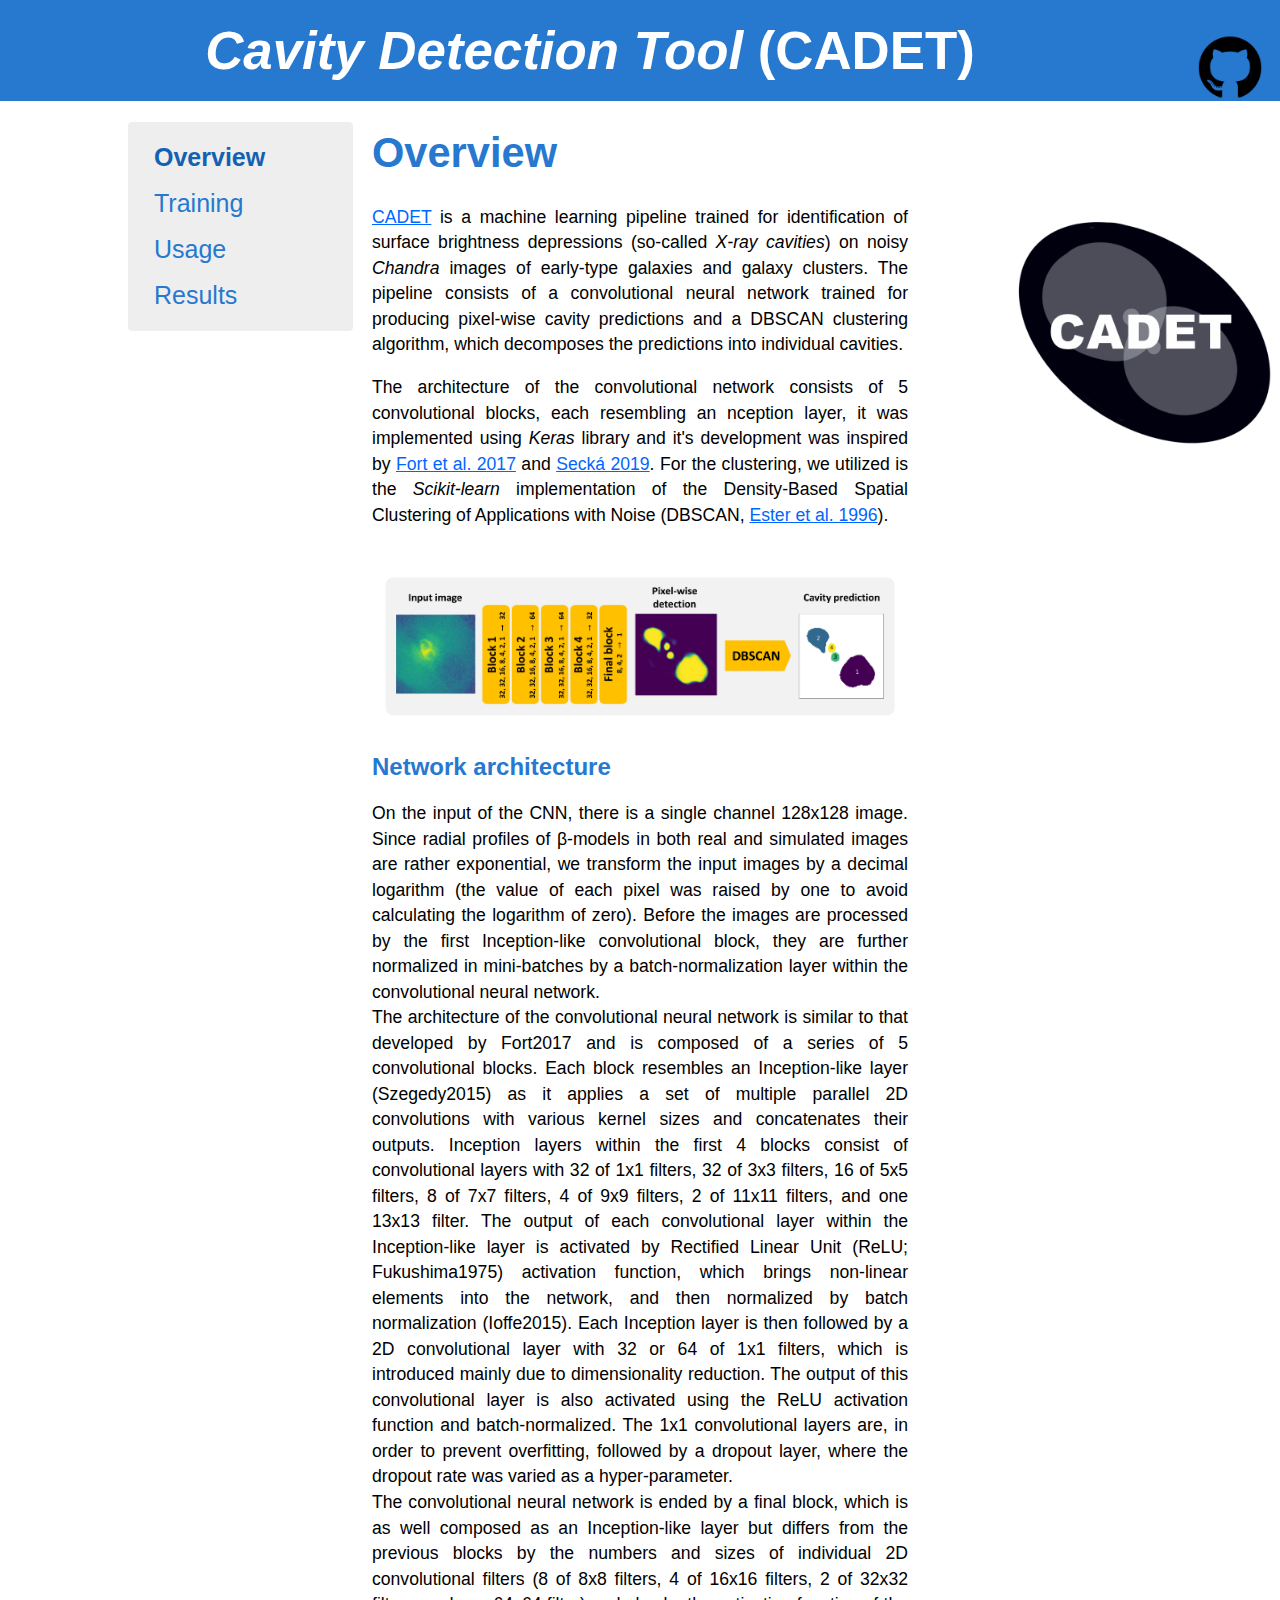
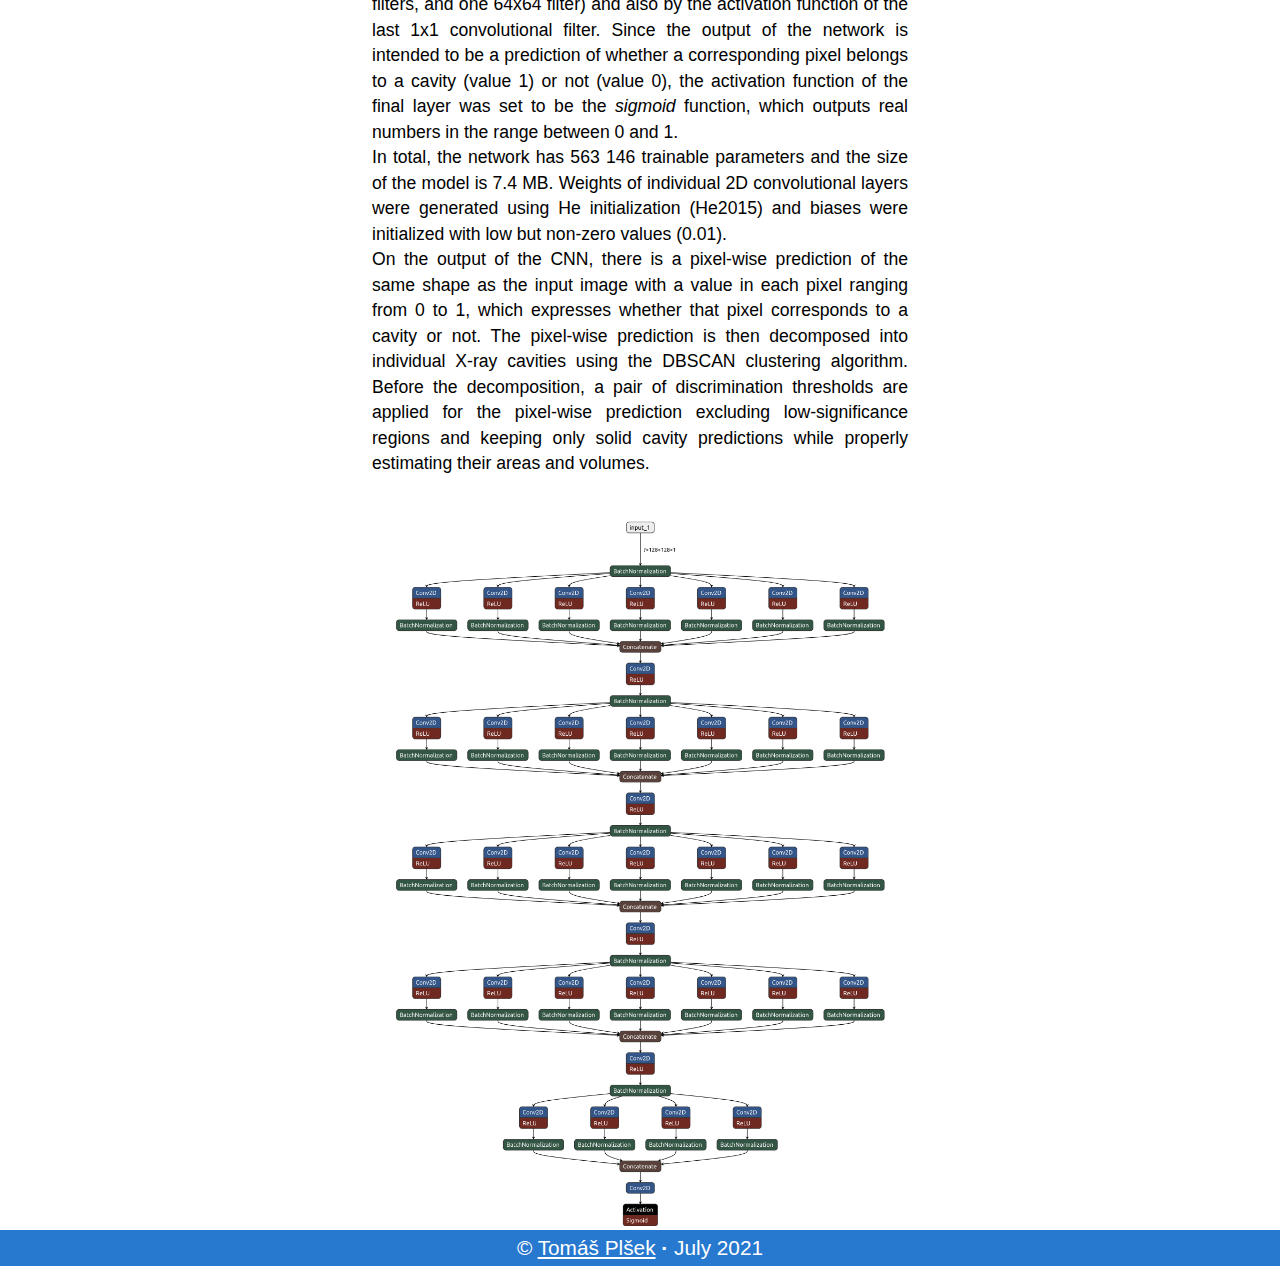
<file: docs/index.html>
<!DOCTYPE html>
<html lang="en">
<head>
<title>CADET</title>
<link rel="icon" href="figures/CADET.png">
<meta http-equiv="Content-Type" content="text/html; charset=UTF-8">
</head>

<body>
<link rel="stylesheet" href="styles.css">
<!-- <link rel="stylesheet" href="prism.css"> -->

<a href="https://github.com/tomasplsek/CADET"><img src="figures/github.png" style="position: relative; width: 100px; left: 0%; top: 17px; float: right; margin-right: 0px;"></a>

<header><em>Cavity Detection Tool</em>  (CADET)</header>

<img src="figures/CADET.png" style="float: right; width: 290px; padding-right: 120px; position: fixed; left: 78%; top: 21%;">

<div class="sidenav">
<a style="color: rgb(20, 97, 179);font-weight: bold;" id="menu" href="index.html">Overview</a>
<a id="menu" href="training.html">Training</a>
<!-- <a id="menu" href="requirements.html">Requirements</a> -->
<a id="menu" href="usage.html">Usage</a>
<a id="menu" href="results.html">Results</a>
<!-- <a id="menu" href="example.html">Example</a> -->
<!-- <a id="menu" href="CADET.html">CADET</a> -->
</div>

<main>

<section>

<h1>Overview</h1>

    <p>
        <a href="https://tomasplsek.github.io/CADET/">CADET</a> is a machine learning pipeline trained for identification of 
        surface brightness depressions (so-called <em>X-ray cavities</em>) on noisy <em>Chandra</em> images of early-type 
        galaxies and galaxy clusters. The pipeline consists of a convolutional neural network trained for producing pixel-wise 
        cavity predictions and a DBSCAN clustering algorithm, which decomposes the predictions into individual cavities.
    </p>

    <p>
        The architecture of the convolutional network consists of 5 convolutional blocks, each resembling an 
        nception layer, it was implemented using <em>Keras</em> library and it's development was inspired by 
        <a href="https://ui.adsabs.harvard.edu/abs/2017arXiv171200523F/abstract">Fort et al. 2017</a> and 
        <a href="https://is.muni.cz/th/rnxoz/?lang=en;fakulta=1411">Secká 2019</a>. For the clustering, 
        we utilized is the <em>Scikit-learn</em> implementation of the Density-Based Spatial Clustering of 
        Applications with Noise (DBSCAN, 
        <a href="https://citeseerx.ist.psu.edu/viewdoc/summary?doi=10.1.1.121.9220">Ester et al. 1996</a>).
    </p>

<br>

<img src="figures/architecture.png" title="Architecture of the CADET pipeline" style="width: 100%;">

<br>

<h2>Network architecture</h2>

<p>

On the input of the CNN, there is a single channel 128x128 image. Since radial profiles of β-models in 
both real and simulated images are rather exponential, we transform the input images by a decimal 
logarithm (the value of each pixel was raised by one to avoid calculating the logarithm of zero).
Before the images are processed by the first Inception-like convolutional block, they are further 
normalized in mini-batches by a batch-normalization layer within the convolutional neural network.

<br class="longbr">

The architecture of the convolutional neural network is similar to that developed by Fort2017 and 
is composed of a series of 5 convolutional blocks. Each block resembles an Inception-like layer (Szegedy2015) 
as it applies a set of multiple parallel 2D convolutions with various kernel sizes and concatenates 
their outputs. Inception layers within the first 4 blocks consist of convolutional layers with 32 of 1x1 
filters, 32 of 3x3 filters, 16 of 5x5 filters, 8 of 7x7 filters, 4 of 9x9 filters, 2 of 11x11 filters, and one 13x13 filter. 
The output of each convolutional layer within the Inception-like layer is activated by Rectified Linear 
Unit (ReLU; Fukushima1975) activation function, which brings non-linear elements into the network, 
and then normalized by batch normalization (Ioffe2015). Each Inception layer is then followed by a 
2D convolutional layer with 32 or 64 of 1x1 filters, which is introduced mainly due to dimensionality reduction.
The output of this convolutional layer is also activated using the ReLU activation function and batch-normalized. 
The 1x1 convolutional layers are, in order to prevent overfitting, followed by a dropout layer, where 
the dropout rate was varied as a hyper-parameter.

<br class="longbr">

The convolutional neural network is ended by a final block, which is as well composed as an Inception-like 
layer but differs from the previous blocks by the numbers and sizes of individual 2D convolutional 
filters (8 of 8x8 filters, 4 of 16x16 filters, 2 of 32x32 filters, and one 64x64 filter) and also 
by the activation function of the last 1x1 convolutional filter. Since the output of the network is 
intended to be a prediction of whether a corresponding pixel belongs to a cavity (value 1) or not (value 0), 
the activation function of the final layer was set to be the <em>sigmoid</em> function, which 
outputs real numbers in the range between 0 and 1.

<br class="longbr">

In total, the network has 563 146 trainable parameters and the size of the model is 7.4 MB. Weights 
of individual 2D convolutional layers were generated using He initialization (He2015) and biases 
were initialized with low but non-zero values (0.01). 

<br class="longbr">

On the output of the CNN, there is a pixel-wise prediction of the same shape as the input image 
with a value in each pixel ranging from 0 to 1, which expresses whether that pixel corresponds to a cavity or not.
The pixel-wise prediction is then decomposed into individual X-ray cavities using the DBSCAN clustering 
algorithm. Before the decomposition, a pair of discrimination thresholds are applied for the pixel-wise 
prediction excluding low-significance regions and keeping only solid cavity predictions while properly 
estimating their areas and volumes.

</p>

<br>

<img src="figures/netron_full.png" title="Network architecture" style="width: 100%;">

<br class="longbr">

</section>

</main>

<footer>
    &#169; <a target="_blank" style="color:white;" href="https://www.physics.muni.cz/~plsek/index-EN.html">Tomáš Plšek</a> <span style="font-weight: bolder;">&middot;</span> July 2021
</footer>    

</body>

</html>
</file>
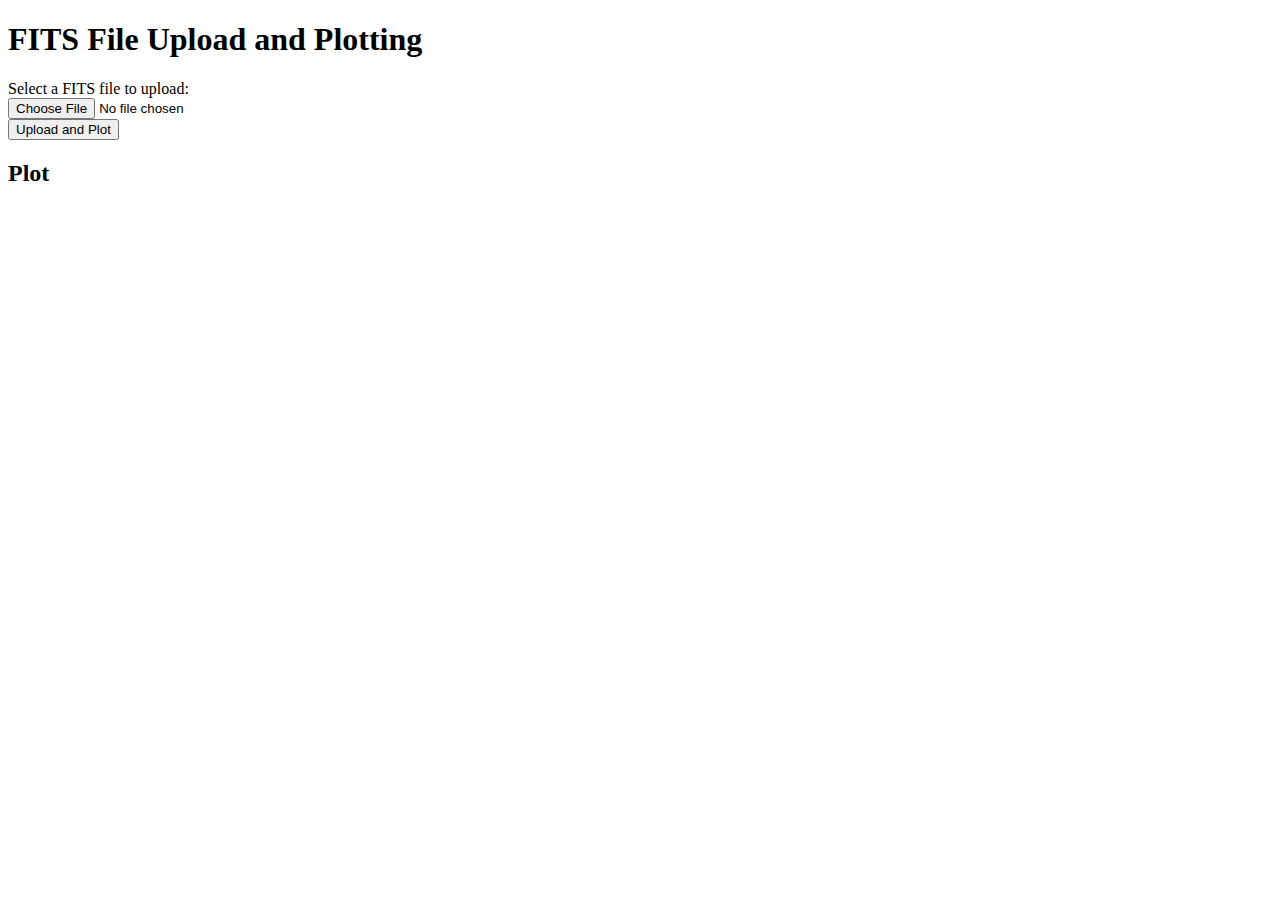
<file: docs/CADET_2.html>
<!DOCTYPE html>
<html>
<head>
	<title>FITS File Upload and Plotting</title>
</head>
<body>
	<h1>FITS File Upload and Plotting</h1>
	<form action="upload" method="post" enctype="multipart/form-data">
		<label for="fits_file">Select a FITS file to upload:</label><br>
		<input type="file" id="fits_file" name="fits_file"><br>
		<input type="submit" value="Upload and Plot">
	</form>
	<div>
		<h2>Plot</h2>
		<canvas id="fits_plot"></canvas>
	</div>
	<script src="https://cdn.plot.ly/plotly-latest.min.js"></script>
	<script src="plot_fits.js"></script>
</body>
</html>
</file>
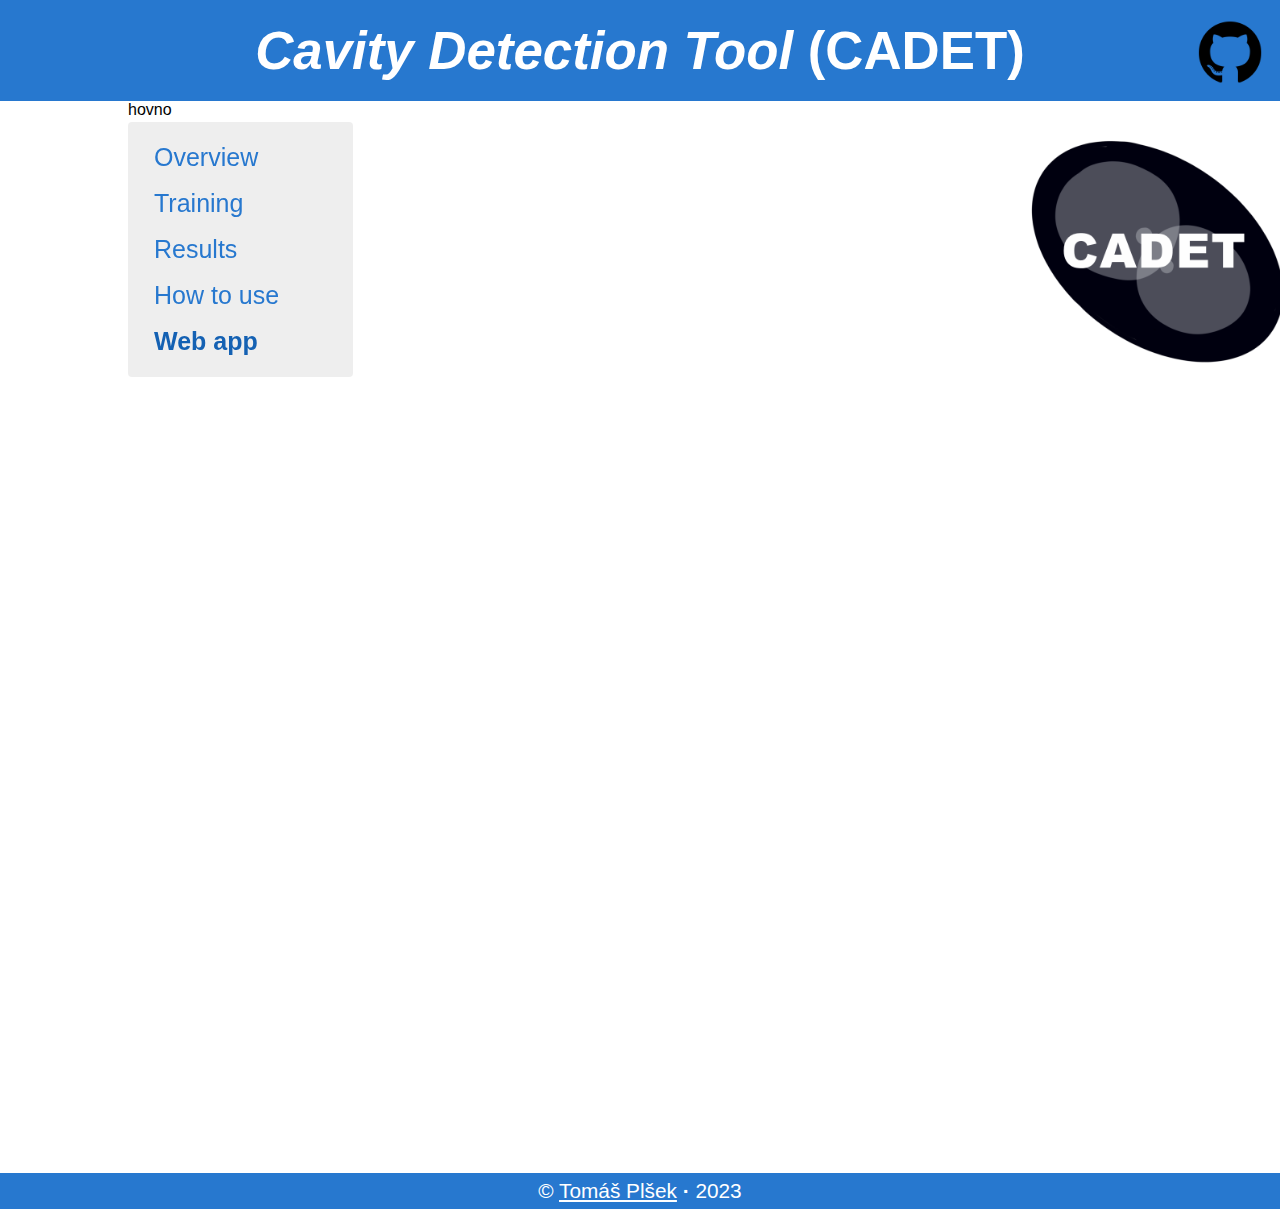
<file: docs/online.html>
<!DOCTYPE html>
<html lang="en">
<head>
<title>CADET</title>
<link rel="icon" href="figures/CADET.png">
<meta http-equiv="Content-Type" content="text/html; charset=UTF-8">
</head>

<body>
<link rel="stylesheet" href="styles.css">
<!-- <link rel="stylesheet" href="prism.css"> -->

<header>
	<em>Cavity Detection Tool</em>  (CADET)
</header>

<a href="https://github.com/tomasplsek/CADET">
    <img src="figures/github.png" alt="github.com/tomasplsek/CADET" class="github_logo">
</a>

<img src="figures/CADET.png" class="cadet_logo">

<div class="sidenav">
<a id="menu" href="index.html">Overview</a>
<a id="menu" href="training.html">Training</a>
<a id="menu" href="results.html">Results</a>
<a id="menu" href="usage.html">How to use</a>
<a style="color: rgb(20, 97, 179);font-weight: bold;" id="menu" href="usage.html">Web app</a>
</div>

<main style="width:1440px; max-width: 80vw;">

<!-- <section> -->

<!-- <br class="longbr"> -->

<!-- <iframe
	src="https://plsek-cadet.hf.space"
	frameborder="0"
	height="1050"
	style="width: 1440px; max-width: 80vw;"
></iframe> -->

hovno

<iframe
	src="http://147.251.57.208:8501"
	frameborder="0"
	height="1050"
	style="width: 1440px; max-width: 80vw;"
></iframe>


<br class="shortbr">

<!-- </section> -->

</main>

<footer>
    &#169; <a target="_blank" style="color:white;" href="https://www.physics.muni.cz/~plsek/index-EN.html">Tomáš Plšek</a> <span style="font-weight: bolder;">&middot;</span> 2023
</footer>    

</body>

</html>
</file>
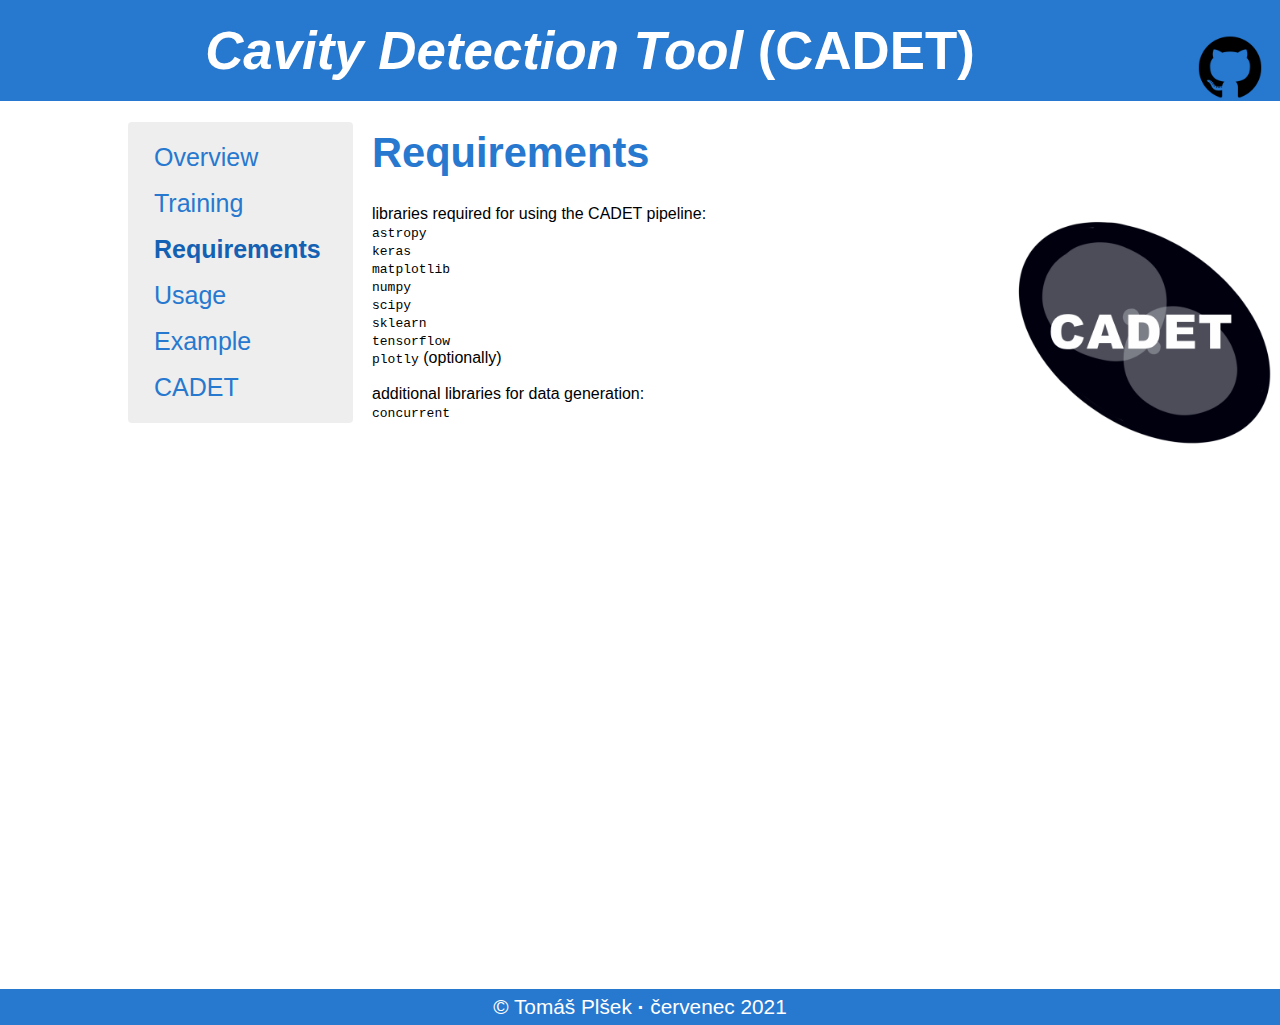
<file: docs/requirements.html>
<!DOCTYPE html>
<html lang="en">
<head>
<title>CADET</title>
<link rel="icon" href="figures/logo.png">
<meta http-equiv="Content-Type" content="text/html; charset=UTF-8">
</head>

<body>
<link rel="stylesheet" href="styles.css">
<link rel="stylesheet" href="prism.css">

<a href="https://github.com/tomasplsek/CADET"><img src="figures/github.png" style="position: relative; width: 100px; left: 0%; top: 17px; float: right; margin-right: 0px;"></a>

<header><em>Cavity Detection Tool</em>  (CADET)</header>

<img src="figures/CADET.png" style="float: right; width: 290px; padding-right: 120px; position: fixed; left: 78%; top: 21%;">

<div class="sidenav">
<a id="menu" href="index.html">Overview</a>
<a id="menu" href="training.html">Training</a>
<a style="color: rgb(20, 97, 179);font-weight: bold;" id="menu" href="requirements.html">Requirements</a>
<a id="menu" href="usage.html">Usage</a>
<a id="menu" href="example.html">Example</a>
<a id="menu" href="CADET.html">CADET</a>
</div>

<main>

<section>

<h1>Requirements</h1>

libraries required for using the CADET pipeline:<br>
<code>astropy</code><br>
<code>keras</code><br>
<code>matplotlib</code><br>
<code>numpy</code><br>
<code>scipy</code><br>
<code>sklearn</code><br>
<code>tensorflow</code><br>
<code>plotly</code> (optionally)<br><br>

additional libraries for data generation:<br>
<code>concurrent</code>

</section>

</main>

<footer>
    &#169; Tomáš Plšek <span style="font-weight: bolder;">&middot;</span> červenec 2021
</footer>    

</body>

</html>
</file>
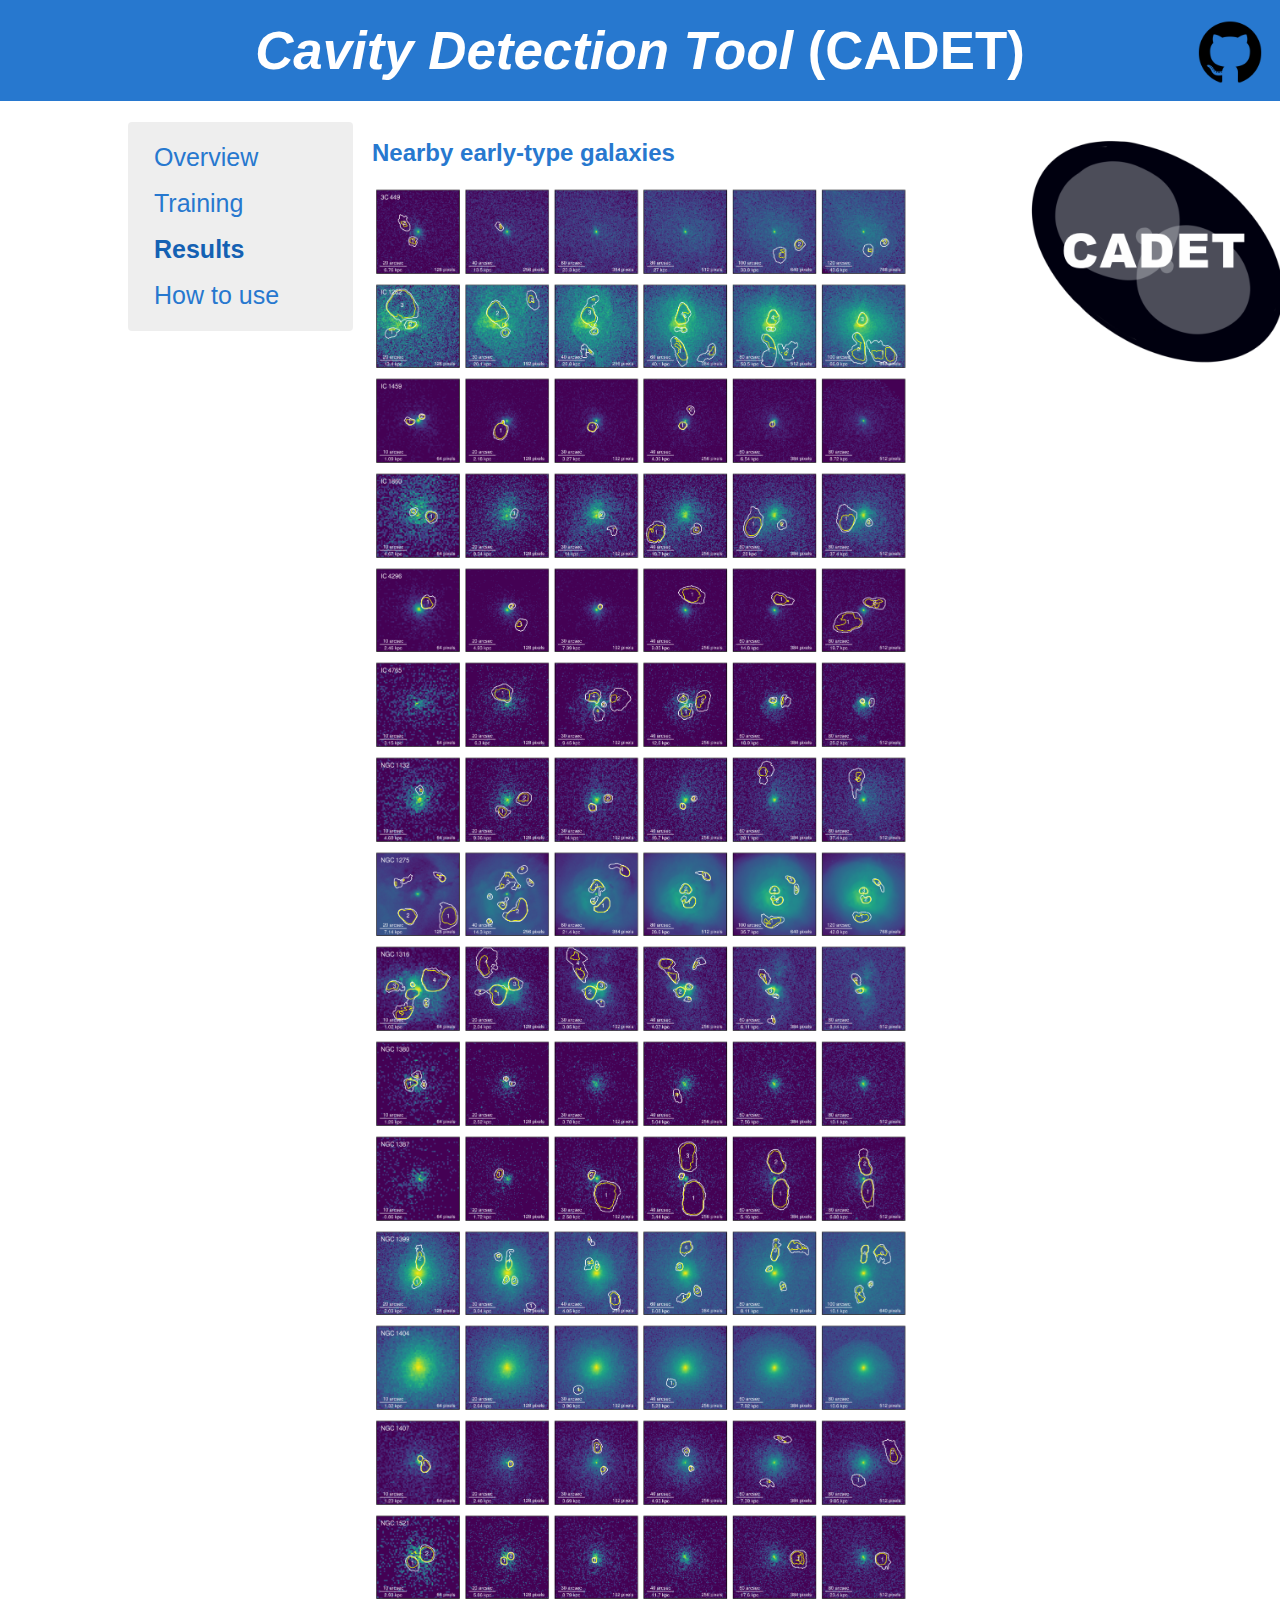
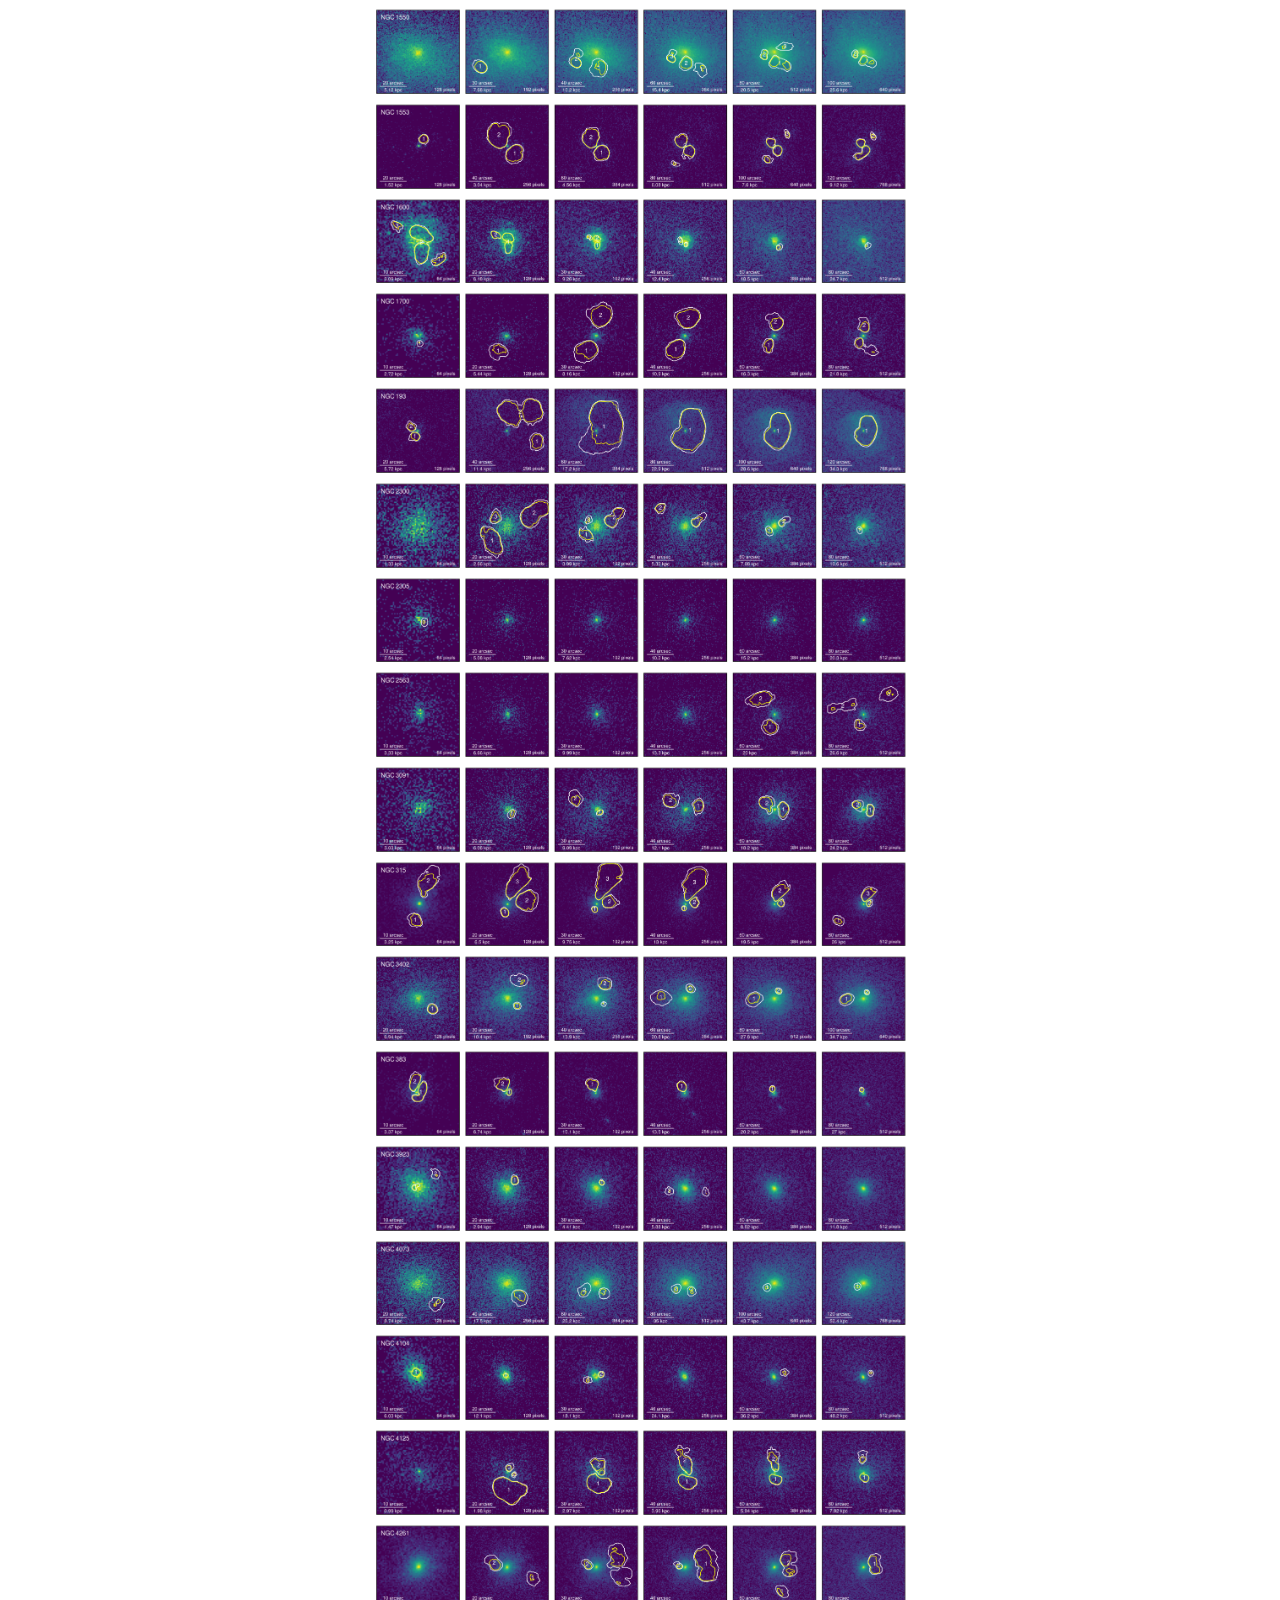
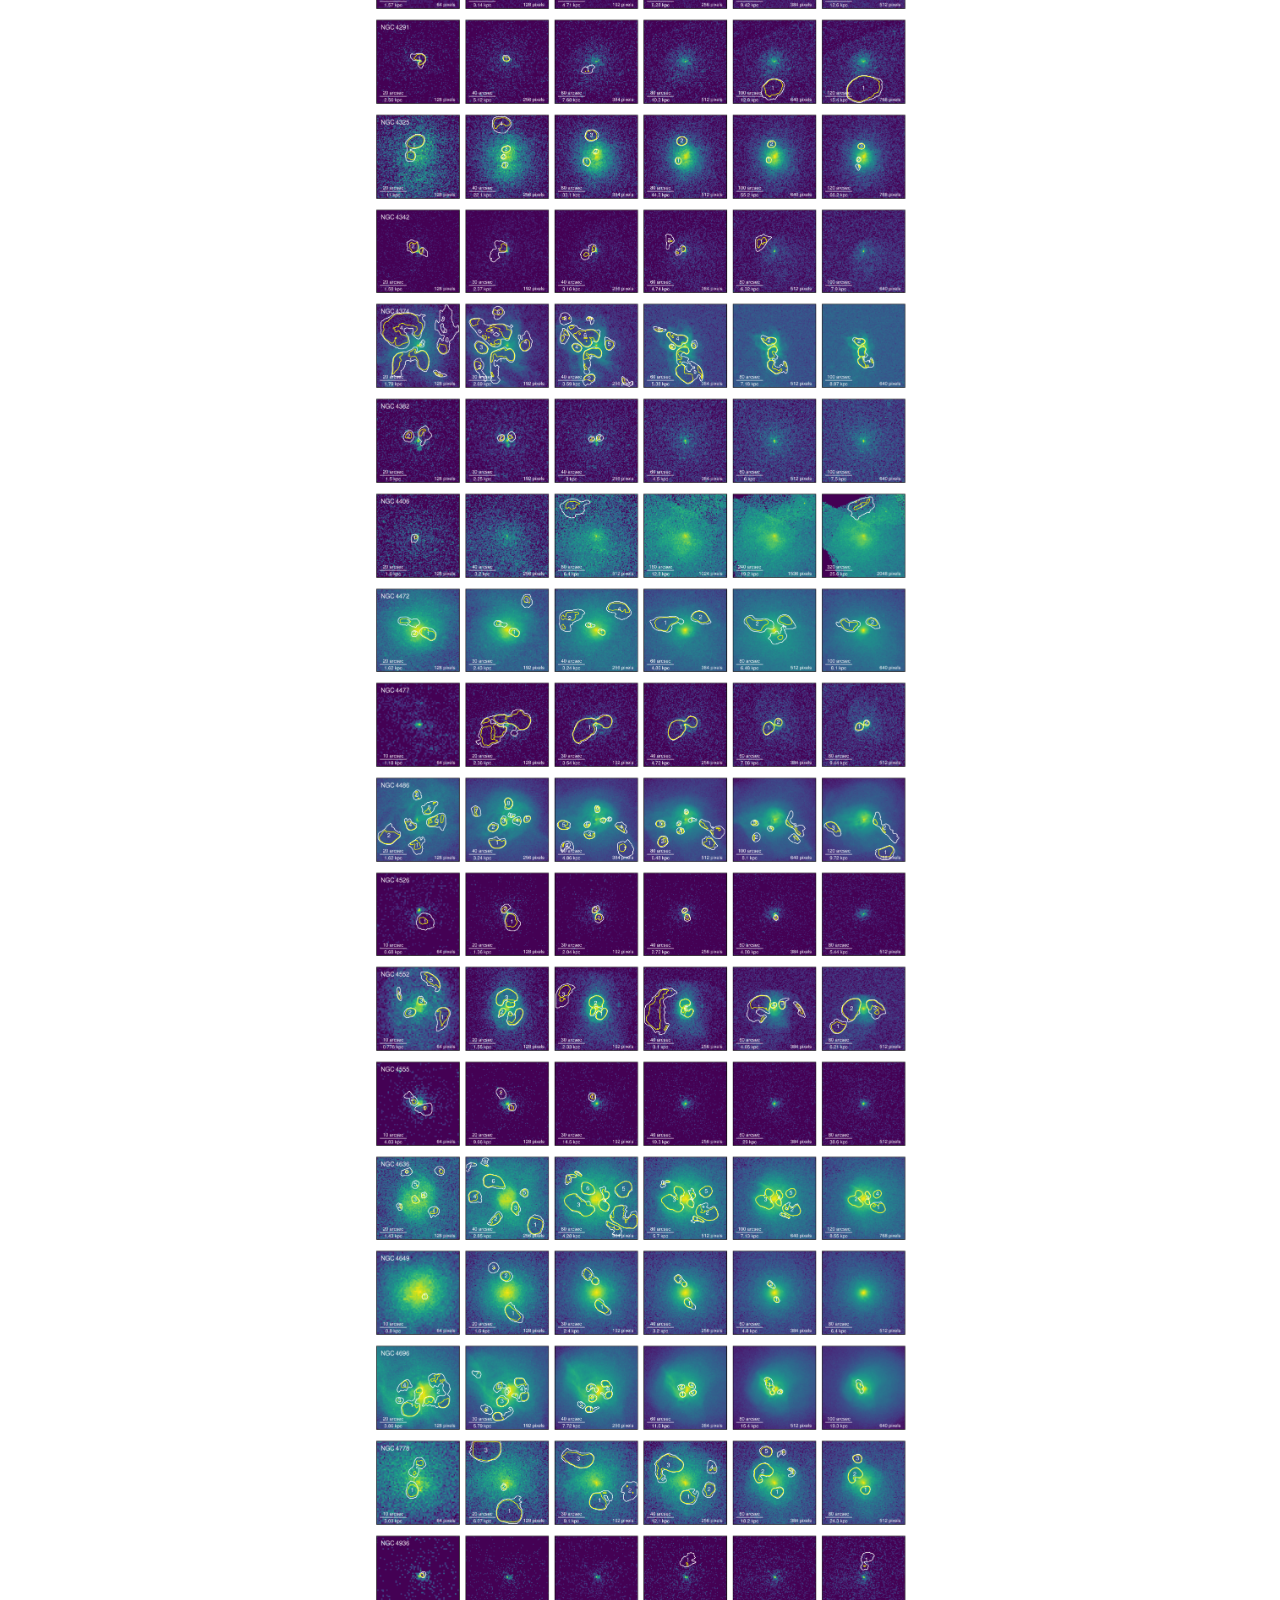
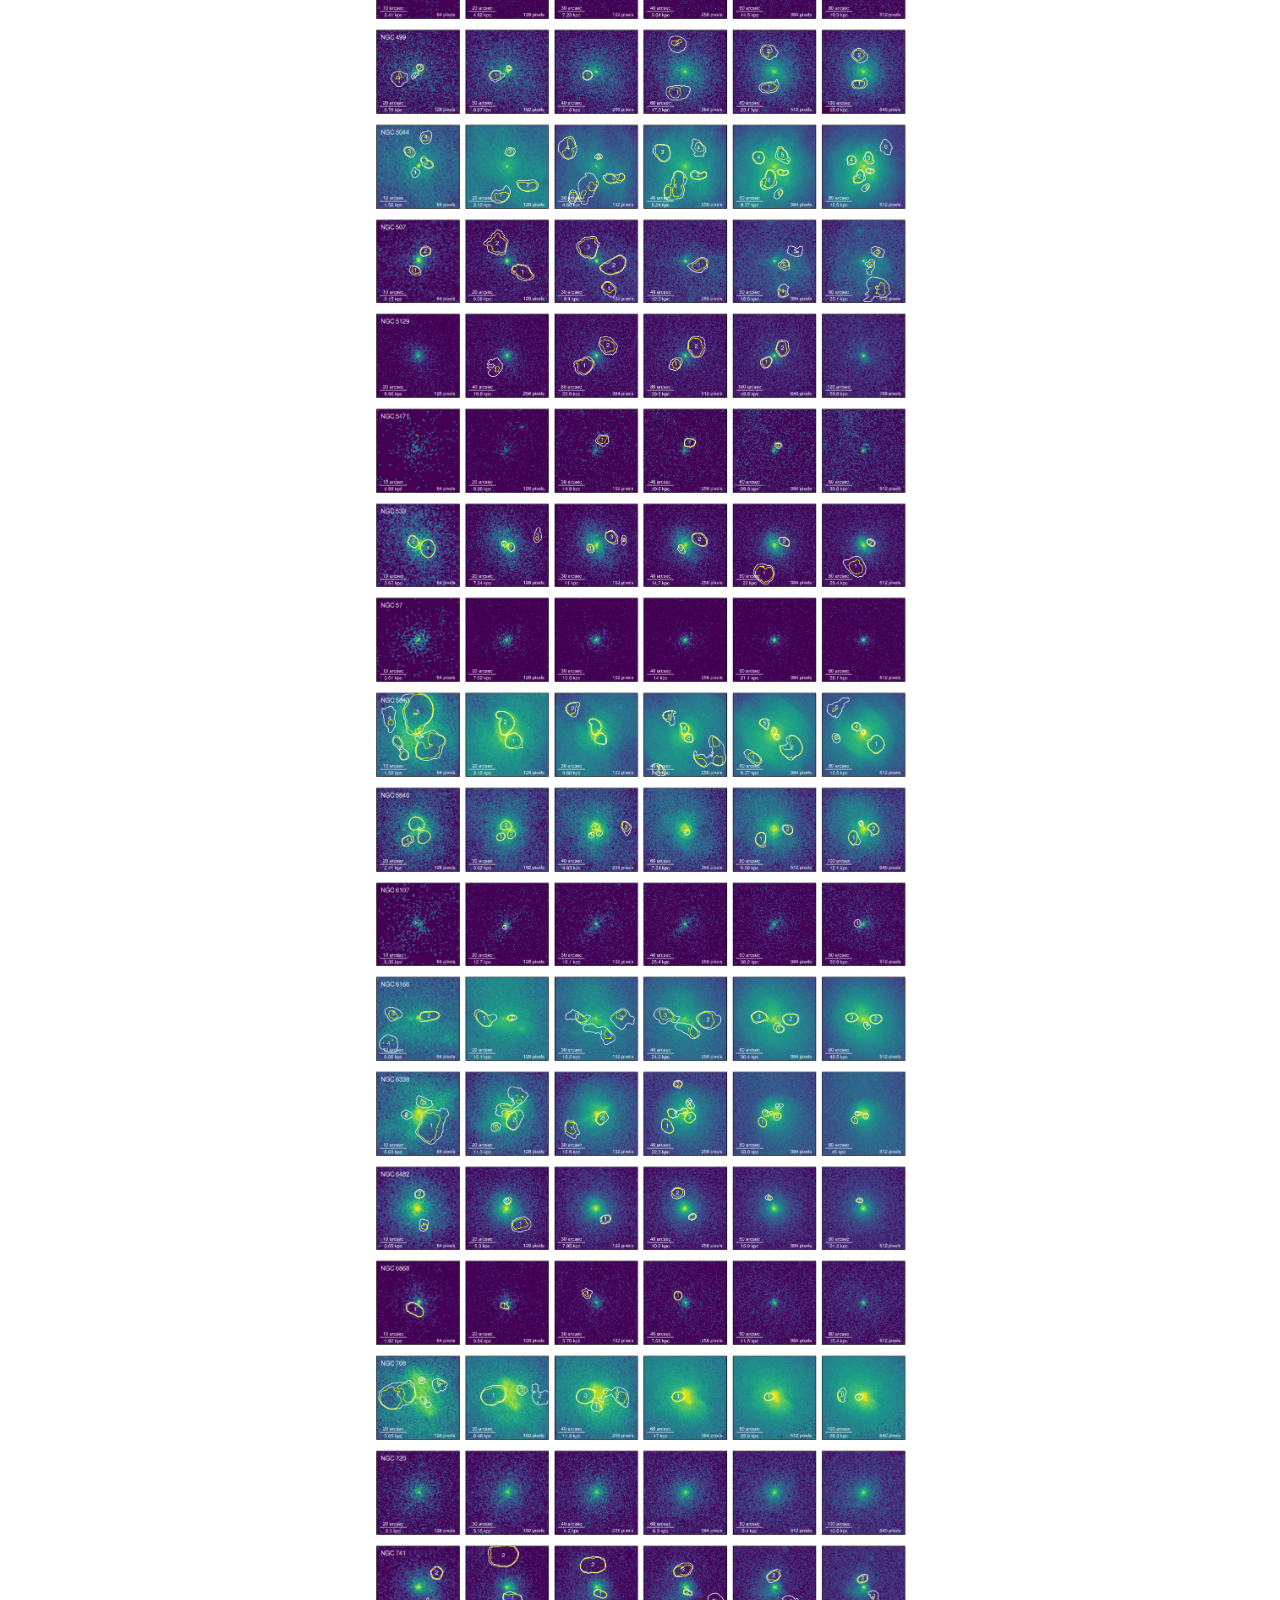
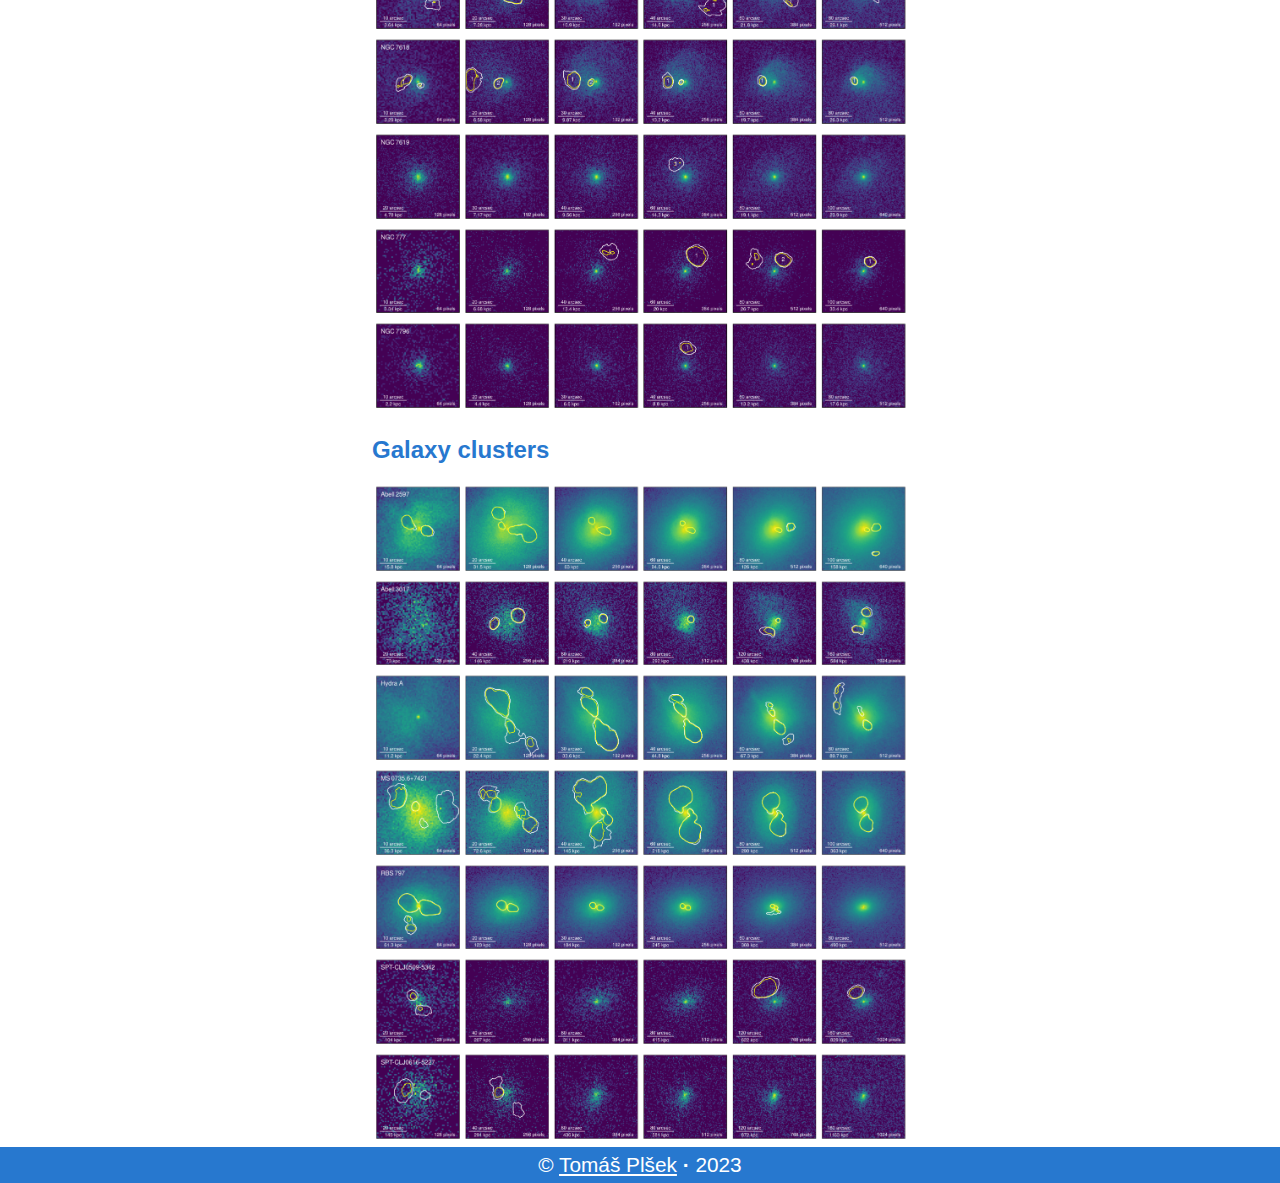
<file: docs/results.html>
<!DOCTYPE html>
<html lang="en">
<head>
<title>CADET</title>
<link rel="icon" href="figures/CADET.png">
<meta http-equiv="Content-Type" content="text/html; charset=UTF-8">
</head>

<body>
<link rel="stylesheet" href="styles.css">

<header>
    <em>Cavity Detection Tool</em>  (CADET)
</header>

<a href="https://github.com/tomasplsek/CADET">
    <img src="figures/github.png" alt="github.com/tomasplsek/CADET" class="github_logo">
</a>

<img src="figures/CADET.png" class="cadet_logo">

<div class="sidenav">
<a id="menu" href="index.html">Overview</a>
<a id="menu" href="training.html">Training</a>
<a style="color: rgb(20, 97, 179);font-weight: 600;" id="menu" href="results.html">Results</a>
<a id="menu" href="usage.html">How to use</a>
<!-- <a id="menu" href="online.html">Web app</a> -->
</div>

<main>

<section>

<!-- <h1>Results</h1> -->

<br class="shortbr">

<h2>Nearby early-type galaxies</h2>

<img src="galaxies/3C449.png" title="3C449" style="width: 100%;">
<img src="galaxies/IC1262.png" title="IC1262" style="width: 100%;">
<img src="galaxies/IC1459.png" title="IC1459" style="width: 100%;">
<img src="galaxies/IC1860.png" title="IC1860" style="width: 100%;">
<img src="galaxies/IC4296.png" title="IC4296" style="width: 100%;">
<img src="galaxies/IC4765.png" title="IC4765" style="width: 100%;">
<img src="galaxies/NGC1132.png" title="NGC1132" style="width: 100%;">
<img src="galaxies/NGC1275.png" title="NGC1275" style="width: 100%;">
<img src="galaxies/NGC1316.png" title="NGC1316" style="width: 100%;">
<img src="galaxies/NGC1380.png" title="NGC1380" style="width: 100%;">
<img src="galaxies/NGC1387.png" title="NGC1387" style="width: 100%;">
<img src="galaxies/NGC1399.png" title="NGC1399" style="width: 100%;">
<img src="galaxies/NGC1404.png" title="NGC1404" style="width: 100%;">
<img src="galaxies/NGC1407.png" title="NGC1407" style="width: 100%;">
<img src="galaxies/NGC1521.png" title="NGC1521" style="width: 100%;">
<img src="galaxies/NGC1550.png" title="NGC1550" style="width: 100%;">
<img src="galaxies/NGC1553.png" title="NGC1553" style="width: 100%;">
<img src='galaxies/NGC1600.png' title='NGC1600' style='width: 100%;'>
<img src='galaxies/NGC1700.png' title='NGC1700' style='width: 100%;'>
<img src='galaxies/NGC193.png' title='NGC193' style='width: 100%;'>
<img src='galaxies/NGC2300.png' title='NGC2300' style='width: 100%;'>
<img src='galaxies/NGC2305.png' title='NGC2305' style='width: 100%;'>
<img src='galaxies/NGC2563.png' title='NGC2563' style='width: 100%;'>
<img src='galaxies/NGC3091.png' title='NGC3091' style='width: 100%;'>
<img src='galaxies/NGC315.png' title='NGC315' style='width: 100%;'>
<img src='galaxies/NGC3402.png' title='NGC3402' style='width: 100%;'>
<img src='galaxies/NGC383.png' title='NGC383' style='width: 100%;'>
<img src='galaxies/NGC3923.png' title='NGC3923' style='width: 100%;'>
<img src='galaxies/NGC4073.png' title='NGC4073' style='width: 100%;'>
<img src='galaxies/NGC4104.png' title='NGC4104' style='width: 100%;'>
<img src='galaxies/NGC4125.png' title='NGC4125' style='width: 100%;'>
<img src='galaxies/NGC4261.png' title='NGC4261' style='width: 100%;'>
<img src='galaxies/NGC4291.png' title='NGC4291' style='width: 100%;'>
<img src='galaxies/NGC4325.png' title='NGC4325' style='width: 100%;'>
<img src='galaxies/NGC4342.png' title='NGC4342' style='width: 100%;'>
<img src='galaxies/NGC4374.png' title='NGC4374' style='width: 100%;'>
<img src='galaxies/NGC4382.png' title='NGC4382' style='width: 100%;'>
<img src='galaxies/NGC4406.png' title='NGC4406' style='width: 100%;'>
<img src='galaxies/NGC4472.png' title='NGC4472' style='width: 100%;'>
<img src='galaxies/NGC4477.png' title='NGC4477' style='width: 100%;'>
<img src='galaxies/NGC4486.png' title='NGC4486' style='width: 100%;'>
<img src='galaxies/NGC4526.png' title='NGC4526' style='width: 100%;'>
<img src='galaxies/NGC4552.png' title='NGC4552' style='width: 100%;'>
<img src='galaxies/NGC4555.png' title='NGC4555' style='width: 100%;'>
<img src='galaxies/NGC4636.png' title='NGC4636' style='width: 100%;'>
<img src='galaxies/NGC4649.png' title='NGC4649' style='width: 100%;'>
<img src='galaxies/NGC4696.png' title='NGC4696' style='width: 100%;'>
<img src='galaxies/NGC4778.png' title='NGC4778' style='width: 100%;'>
<img src='galaxies/NGC4936.png' title='NGC4936' style='width: 100%;'>
<img src='galaxies/NGC499.png' title='NGC499' style='width: 100%;'>
<img src='galaxies/NGC5044.png' title='NGC5044' style='width: 100%;'>
<img src='galaxies/NGC507.png' title='NGC507' style='width: 100%;'>
<img src='galaxies/NGC5129.png' title='NGC5129' style='width: 100%;'>
<img src='galaxies/NGC5171.png' title='NGC5171' style='width: 100%;'>
<img src='galaxies/NGC533.png' title='NGC533' style='width: 100%;'>
<img src='galaxies/NGC57.png' title='NGC57' style='width: 100%;'>
<img src='galaxies/NGC5813.png' title='NGC5813' style='width: 100%;'>
<img src='galaxies/NGC5846.png' title='NGC5846' style='width: 100%;'>
<img src='galaxies/NGC6107.png' title='NGC6107' style='width: 100%;'>
<img src='galaxies/NGC6166.png' title='NGC6166' style='width: 100%;'>
<img src='galaxies/NGC6338.png' title='NGC6338' style='width: 100%;'>
<img src='galaxies/NGC6482.png' title='NGC6482' style='width: 100%;'>
<img src='galaxies/NGC6868.png' title='NGC6868' style='width: 100%;'>
<img src='galaxies/NGC708.png' title='NGC708' style='width: 100%;'>
<img src='galaxies/NGC720.png' title='NGC720' style='width: 100%;'>
<img src='galaxies/NGC741.png' title='NGC741' style='width: 100%;'>
<img src='galaxies/NGC7618.png' title='NGC7618' style='width: 100%;'>
<img src='galaxies/NGC7619.png' title='NGC7619' style='width: 100%;'>
<img src='galaxies/NGC777.png' title='NGC777' style='width: 100%;'>
<img src='galaxies/NGC7796.png' title='NGC7796' style='width: 100%;'>


<br class="longbr">

<h2>Galaxy clusters</h2>

<img src='clusters/A2597.png' title='A2597' style='width: 100%;'>
<img src='clusters/A3017.png' title='A3017' style='width: 100%;'>
<img src='clusters/HydraA.png' title='HydraA' style='width: 100%;'>
<img src='clusters/MS0735.png' title='MS0735' style='width: 100%;'>
<img src='clusters/RBS797.png' title='RBS797' style='width: 100%;'>
<img src='clusters/SPT-CLJ0509-5342.png' title='SPT-CLJ0509-5342' style='width: 100%;'>
<img src='clusters/SPT-CLJ0616-5227.png' title='SPT-CLJ0616-5227' style='width: 100%;'>

<br class="longbr">

</section>

</main>

<footer>
    &#169; <a target="_blank" style="color:white;" href="https://www.physics.muni.cz/~plsek/index-EN.html">Tomáš Plšek</a> <span style="font-weight: bolder;">&middot;</span> 2023
</footer>    

</body>

</html>
</file>
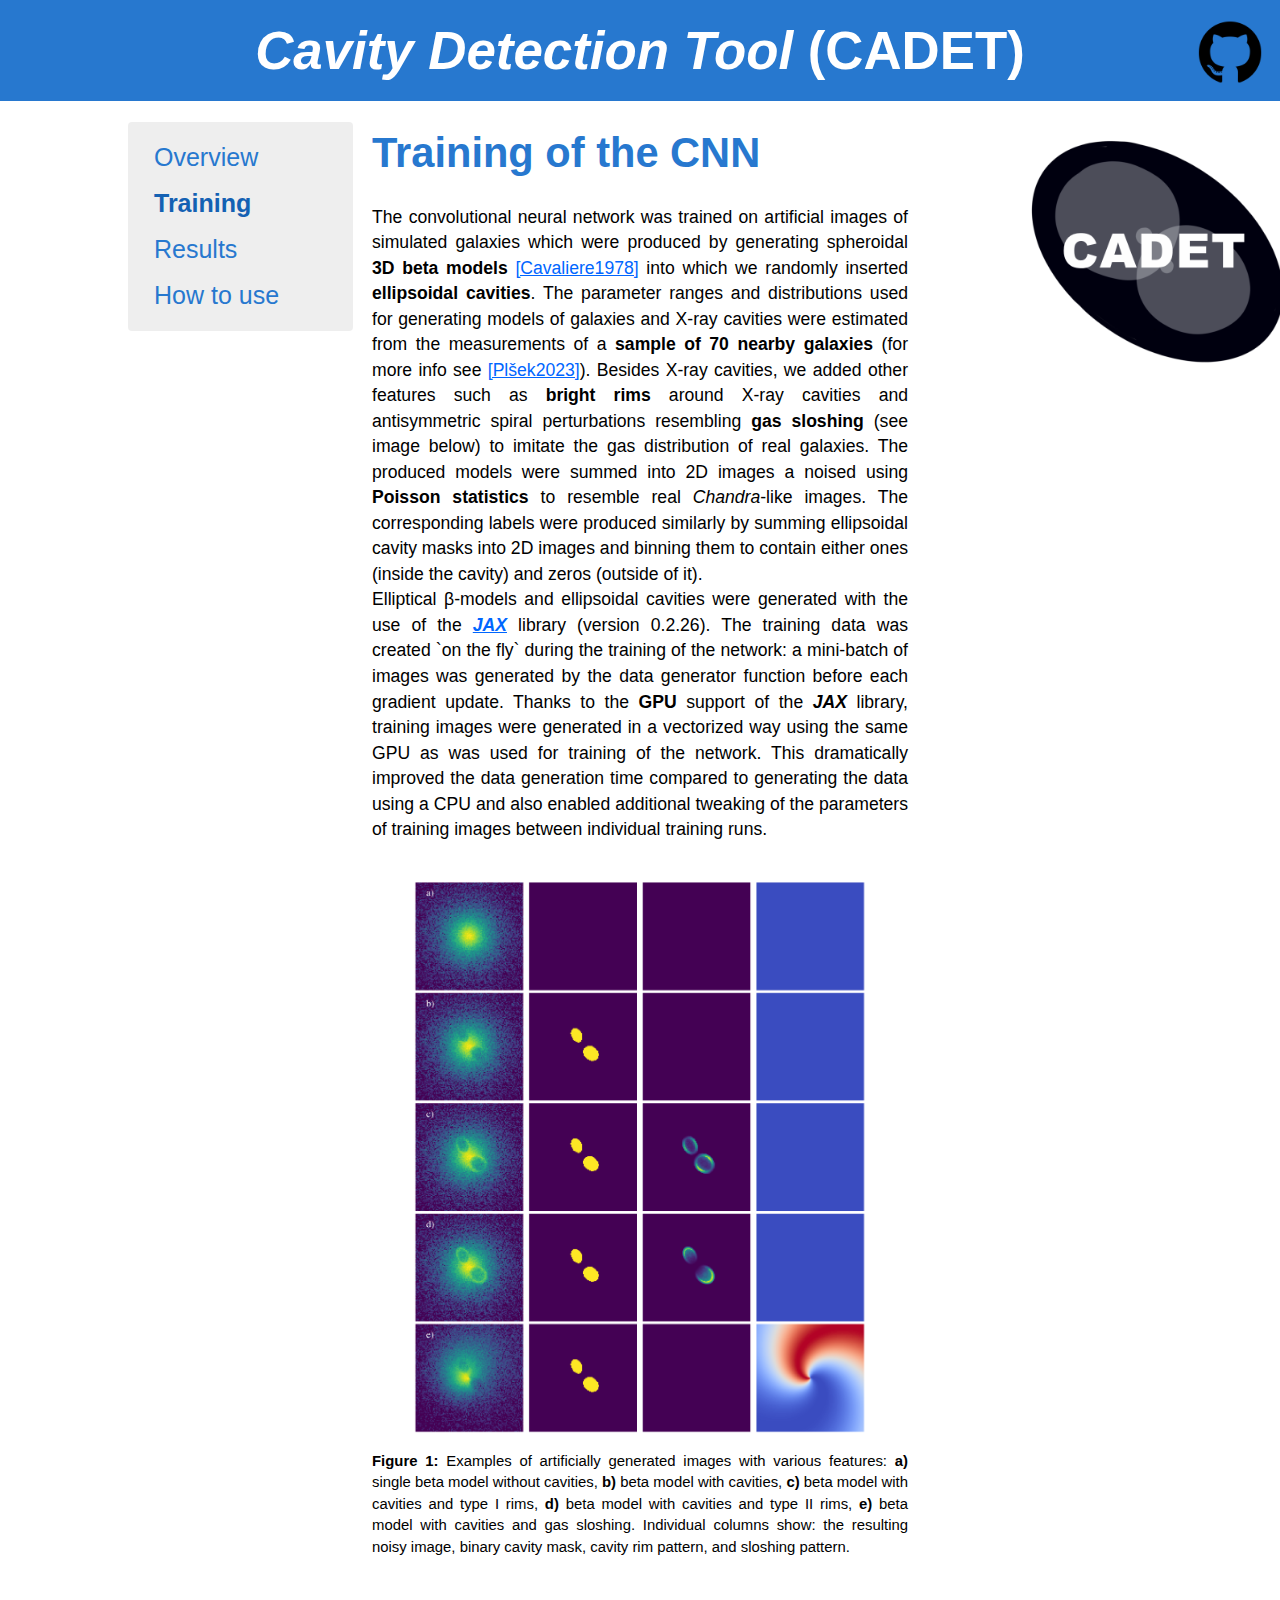
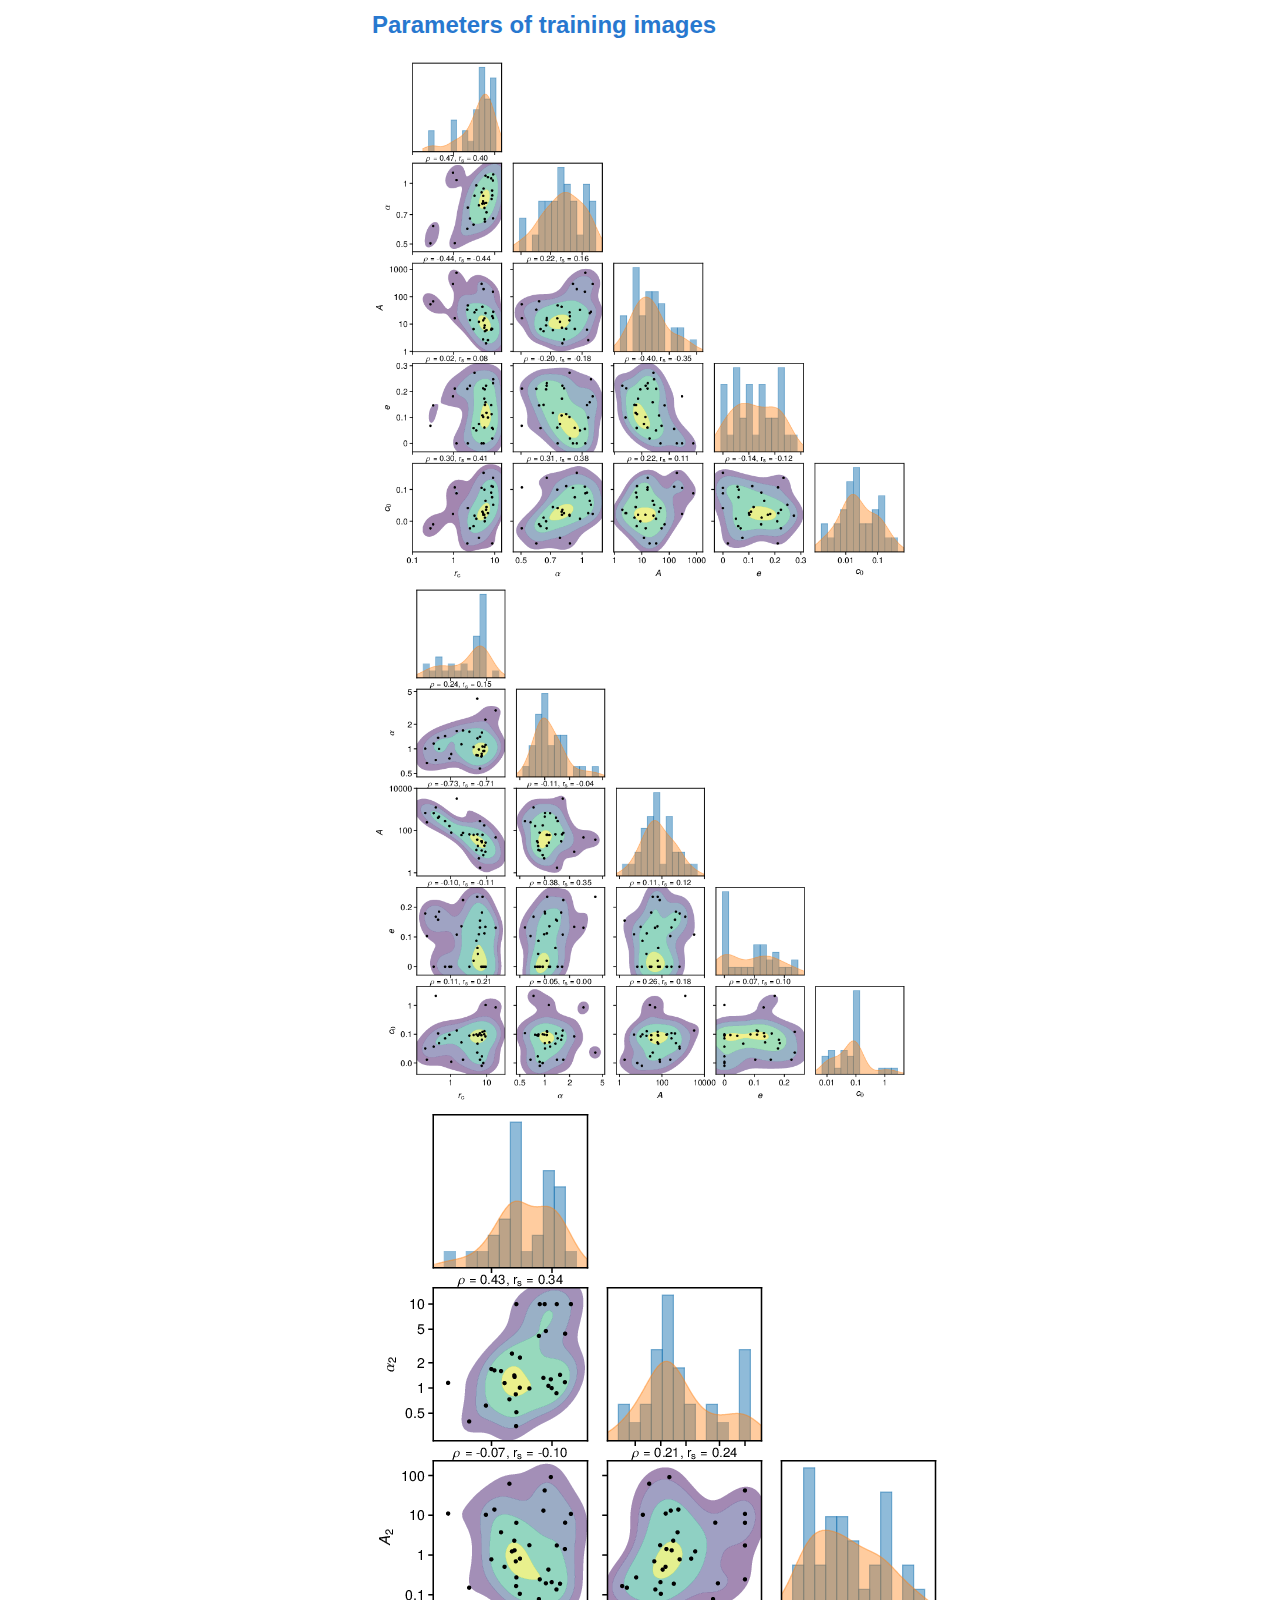
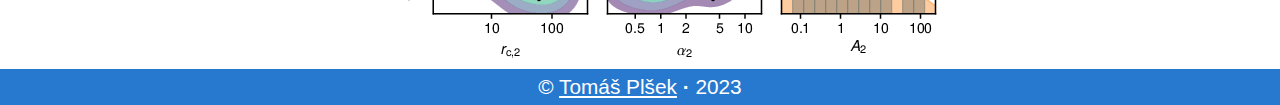
<file: docs/training.html>
<!DOCTYPE html>
<html lang="en">
<head>
<title>CADET</title>
<link rel="icon" href="figures/CADET.png">
<meta http-equiv="Content-Type" content="text/html; charset=UTF-8">
</head>

<body>
<link rel="stylesheet" href="styles.css">
<!-- <link rel="stylesheet" href="prism.css"> -->

<header>
    <em>Cavity Detection Tool</em>  (CADET)
</header>

<a href="https://github.com/tomasplsek/CADET">
    <img src="figures/github.png" alt="github.com/tomasplsek/CADET" class="github_logo">
</a>

<img src="figures/CADET.png" class="cadet_logo">

<div class="sidenav">
<a id="menu" href="index.html">Overview</a>
<a style="color: rgb(20, 97, 179);font-weight: bold;" id="menu" href="training.html">Training</a>
<a id="menu" href="results.html">Results</a>
<a id="menu" href="usage.html">How to use</a>
<!-- <a id="menu" href="online.html">Web app</a> -->
</div>

<main>

<section>

<h1>Training of the CNN</h1>

<p>
The convolutional neural network was trained on artificial images of simulated galaxies which were 
produced by generating spheroidal <b>3D beta models</b>
<a target="_blank" href="https://ui.adsabs.harvard.edu/abs/1978A%26A....70..677C/abstract">[Cavaliere1978]</a>
into which we randomly inserted <b>ellipsoidal cavities</b>. The parameter ranges and 
distributions used for generating models of galaxies and X-ray cavities were 
estimated from the measurements of a <b>sample of 70 nearby galaxies</b> (for more info see 
<a target="_blank" href="https://arxiv.org/abs/2304.05457">[Plšek2023]</a>). 
Besides X-ray cavities, we added other features such as <b>bright rims</b> around X-ray cavities 
and antisymmetric spiral perturbations resembling <b>gas sloshing</b> (see image below) to imitate the gas distribution of real galaxies. 
The produced models were summed into 2D images a noised using <b>Poisson statistics</b> to resemble real <em>Chandra</em>-like images. 
The corresponding labels were produced similarly by summing ellipsoidal cavity masks 
into 2D images and binning them to contain either ones (inside the cavity) and zeros (outside of it).

<br class="longbr">


Elliptical β-models and ellipsoidal cavities were generated with the use of the 
<a href="https://github.com/google/jax"><em><b>JAX</b></em></a> library (version 0.2.26).
The training data was created `on the fly` during the training of the network: a mini-batch of images 
was generated by the data generator function before each gradient update. Thanks to the <b>GPU</b> support 
of the <em><b>JAX</b></em> library, training images were generated in a 
vectorized way using the same GPU as was used for training of the network. This dramatically improved 
the data generation time compared to generating the data using a CPU and also enabled additional 
tweaking of the parameters of training images between individual training runs.

</p>

<br>

<!-- <img src="figures/nocav.png" title="Artificial image (no cavities)" style="width: 85%; margin: auto; display: block;">
<img src="figures/cavities.png" title="Artificial image (cavities)" style="width: 85%; margin: auto; display: block;">
<img src="figures/rim1.png" title="Artificial image (bright rims I)" style="width: 85%; margin: auto; display: block;">
<img src="figures/rim2.png" title="Artificial image (bright rims I)" style="width: 85%; margin: auto; display: block;">
<img src="figures/sloshing.png" title="Artificial image (sloshing)" style="width: 85%; margin: auto; display: block;"> -->

<img src="figures/artificial.png" title="Artificial images" style="width: 85%; margin: auto; display: block;">

<!-- <br class="shortbr"> -->

<p class="figure_caption">
    <b>Figure 1:</b> Examples of artificially generated images with various features: <b>a)</b> single beta model 
    without cavities, <b>b)</b> beta model with cavities, <b>c)</b> beta model with cavities and type I rims, <b>d)</b> 
    beta model with cavities and type II rims, <b>e)</b> beta model with cavities and gas sloshing. Individual columns 
    show: the resulting noisy image, binary cavity mask, cavity rim pattern, and  sloshing pattern.
  </p>  

<br class="shortbr">

</section>

<section>

<h2>Parameters of training images</h2>

<img src="figures/single_alpha.png" title="Artificial data" style="width: 100%;">
<img src="figures/double_alpha_1.png" title="Artificial data" style="width: 100%;">
<img src="figures/double_alpha_2.png" title="Artificial data" style="width: 70\%;">

</section>

</main>

<footer>
    &#169; <a target="_blank" style="color:white;" href="https://www.physics.muni.cz/~plsek/index-EN.html">Tomáš Plšek</a> <span style="font-weight: bolder;">&middot;</span> 2023
</footer>    

</body>

</html>
</file>
<file: docs/styles.css>
header {
  color:white;
  background-color:rgb(39, 120, 207);
  font-family: arial, sans-serif;
  /* font-family: Impact, Haettenschweiler, 'Arial Narrow Bold', sans-serif ; */
  /* font-family: Verdana, Geneva, Tahoma, sans-serif; */
  font-size: 330%;
  text-align: center;
  /* padding-left: 40px; */
  padding-top: 20px;
  padding-bottom: 20px;
  font-weight: bolder;
  /* border-radius: 13px; */
  width: 100vw;
}

body {
  margin: auto;
  height:100vh;
  background-color:white;
  /* padding: 1px; */
  /* font-family: arial, sans-serif */
  /* font-family: Verdana, Geneva, Tahoma, sans-serif; */
  font-family: Impact, Haettenschweiler, 'Arial Narrow Bold', sans-serif ;
}

main {
  margin: auto;
  /* width: 850px; */
  width: 45vw;
  min-height: calc(100vh - 40px);
  background-color:white;
  /* border-radius: 15px; */
  /* text-align: right; */
}

/* footer {
  color: white;
  padding: 10px;
  font-size: 140%;
  text-align: center;
  background-color: rgb(39, 120, 207);
  border-radius: 13px;
} */

footer {
  margin: auto;
  text-align: center;
  font-size: 130%;
  line-height: 4vh;
  height: 4vh;
  color: white;
  background-color: rgb(39, 120, 207);
  clear: both;
  /* position: absolute; */
  /* height: 200px;
  margin-top: -200px; */
}

/* img {
  display: block;
  margin-left: auto;
  margin-right: auto;
  width: 100%;
} */

/* code {
    color: rgb(0, 0, 0);
    border-radius: 2px;
    background-color:rgba(155, 155, 155, 0.137);
    font-size: 100%;
} */

#python_code {
  /* font-family: Consolas,"courier new"; */
  color: rgb(0, 0, 0);
  background-color:rgba(155, 155, 155, 0);
  /* padding: 3px; */
  font-size: 100%;
}

.python_code {
  /* margin: 4px; */
  overflow: hidden;
  border-radius: 4px;
  /*  border: solid 1px black;*/
  background-color:rgba(245, 245, 245);
  border: solid 1px rgb(204, 204, 204);
  padding-top: 12px;
  padding-bottom: 12px;
  padding-left: 15px;
  padding-right: 15px;
}

address {
  font-style: normal;
}

button {
  padding: 0px;
}

li {
  color: "black";
  padding-bottom: 4px;
}

h1 {
  color:rgb(39, 120, 207);
  font-size: 260%;
}

h2 {
  color:rgb(39, 120, 207);
}

h3 {
  color:rgb(39, 120, 207);
}

h4 {
  color:rgb(39, 120, 207);
}

p {
  text-indent: 0px;
  color:black;
  font-size:110%;
  line-height: 145%;
  text-align: justify;
  /* margin-right: 20px; */
  /* margin-left: 20px; */
}

section {
  margin-right: 20px;
  margin-left: 20px;
}

/* #shortbr{
  display: block;
  margin: 5px 0;
} */

.shortbr{
  margin-bottom: 8px;
}

.longbr{
  margin-bottom: 20px;
}

#minusbr{
  display: block;
  margin: -3px 0;
}

.column {
    float: left;
}
  
  /* Clearfix (clear floats) */
.row::after {
    content: "";
    clear: both;
    display: table;
}

hr {
  color:white;
  border-style:inset;
  border-width:1px;
  width:100%
}

a:link, a:visited {
  /* color:rgb(233, 88, 37) */
  color:rgb(0, 102, 255)
}

a:hover {
  color:red
}

.sidenav {
  width: 185px; /* Set the width of the sidebar */
  /* position: fixed; */
  position: absolute;
  z-index: 1; /* Stay on top */
  top: 13.5%; /* Stay at the top */
  left: 10%;
  overflow-x: hidden; /* Disable horizontal scroll */
  font-weight: 500;
  padding-top: 15px;
  padding-bottom: 10px;
  padding-right: 30px;
  padding-left: 10px;
  border-radius: 4px;
  background-color: rgba(172, 172, 172, 0.2);
}

/* The navigation menu links */
.sidenav a {
  padding: 6px 8px 6px 16px;
  text-decoration: none;
  font-size: 25px;
  color: rgb(39, 120, 207);
  display: block;
}

/* When you mouse over the navigation links, change their color */
.sidenav a:hover {
  color: rgba(39, 120, 207, 0.774);
}

#menu {
  padding-bottom: 11px;
}

.cadet_logo {
  float: right; 
  width: 290px; 
  padding-right: 120px; 
  position: absolute; 
  left: 79%; 
  top: 12%;
}

.github_logo {
  position: relative; 
  width: 100px; 
  left: 0%;
  top: -99px; 
  float: right; 
  margin-right: 0px;
}

.figure_caption {
  font-size: 93%;
}
</file>
<file: docs/prism.css>
/* PrismJS 1.24.1
https://prismjs.com/download.html#themes=prism&languages=markup+css+clike+javascript+python */
/**
 * prism.js default theme for JavaScript, CSS and HTML
 * Based on dabblet (http://dabblet.com)
 * @author Lea Verou
 */

code[class*="language-"],
pre[class*="language-"] {
	color: black;
	background: none;
	text-shadow: 0 1px white;
	font-family: Consolas, Monaco, 'Andale Mono', 'Ubuntu Mono', monospace;
	font-size: 1em;
	text-align: left;
	white-space: pre;
	word-spacing: normal;
	word-break: normal;
	word-wrap: normal;
	line-height: 1.5;

	-moz-tab-size: 4;
	-o-tab-size: 4;
	tab-size: 4;

	-webkit-hyphens: none;
	-moz-hyphens: none;
	-ms-hyphens: none;
	hyphens: none;
}

pre[class*="language-"]::-moz-selection, pre[class*="language-"] ::-moz-selection,
code[class*="language-"]::-moz-selection, code[class*="language-"] ::-moz-selection {
	text-shadow: none;
	background: #b3d4fc;
}

pre[class*="language-"]::selection, pre[class*="language-"] ::selection,
code[class*="language-"]::selection, code[class*="language-"] ::selection {
	text-shadow: none;
	background: #b3d4fc;
}

@media print {
	code[class*="language-"],
	pre[class*="language-"] {
		text-shadow: none;
	}
}

/* Code blocks */
pre[class*="language-"] {
	padding: 1em;
	margin: .5em 0;
	overflow: auto;
}

:not(pre) > code[class*="language-"],
pre[class*="language-"] {
	background: #f5f2f0;
}

/* Inline code */
:not(pre) > code[class*="language-"] {
	padding: .1em;
	border-radius: .3em;
	white-space: normal;
}

.token.comment,
.token.prolog,
.token.doctype,
.token.cdata {
	color: slategray;
}

.token.punctuation {
	color: #999;
}

.token.namespace {
	opacity: .7;
}

.token.property,
.token.tag,
.token.boolean,
.token.number,
.token.constant,
.token.symbol,
.token.deleted {
	color: #905;
}

.token.selector,
.token.attr-name,
.token.string,
.token.char,
.token.builtin,
.token.inserted {
	color: #690;
}

.token.operator,
.token.entity,
.token.url,
.language-css .token.string,
.style .token.string {
	color: #9a6e3a;
	/* This background color was intended by the author of this theme. */
	background: hsla(0, 0%, 100%, .5);
}

.token.atrule,
.token.attr-value,
.token.keyword {
	color: #07a;
}

.token.function,
.token.class-name {
	color: #DD4A68;
}

.token.regex,
.token.important,
.token.variable {
	color: #e90;
}

.token.important,
.token.bold {
	font-weight: bold;
}
.token.italic {
	font-style: italic;
}

.token.entity {
	cursor: help;
}
</file>
